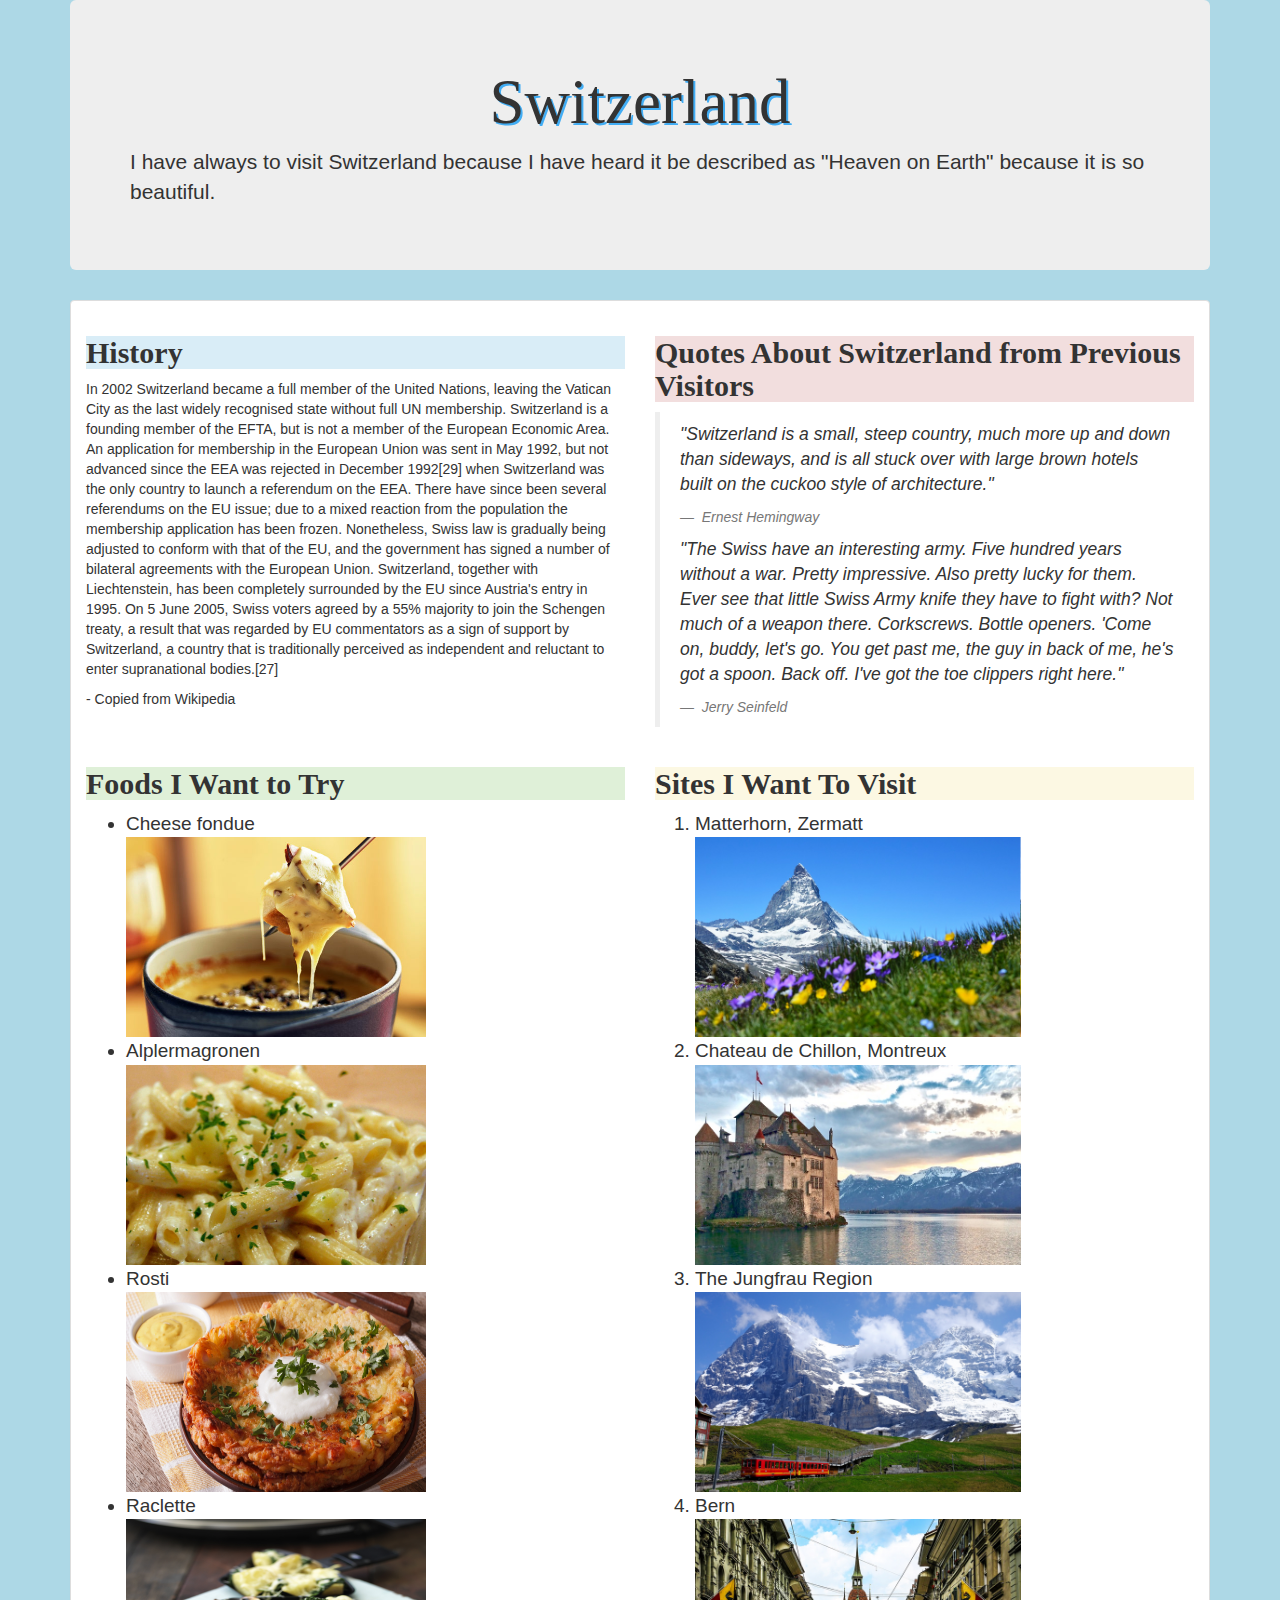
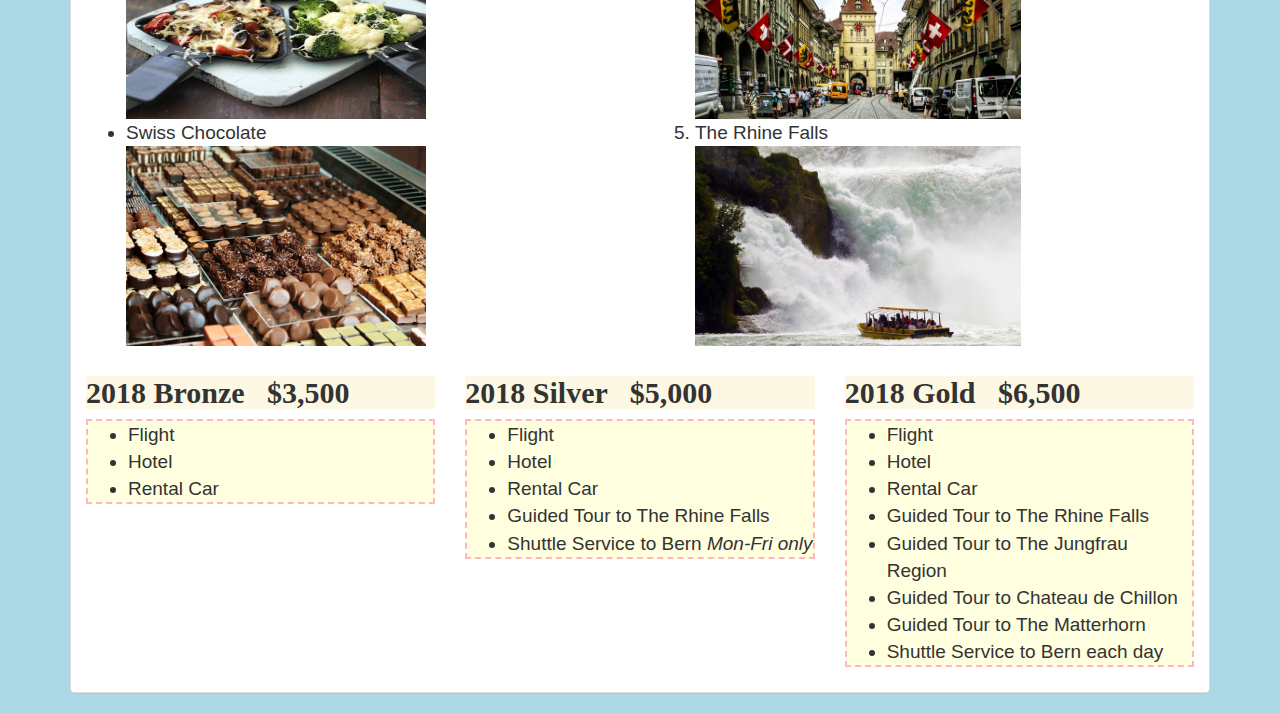
<file: index.html>
<!DOCTYPE html>
<html>
  <head>
    <link href="css/bootstrap.css" rel="stylesheet" type="text/css" media="all">
    <link href="css/styles.css" rel="stylesheet" type="text/css" media="all">
    <title>Dream Vacation</title>
  </head>
  <body>
    <div class="container">
      <div class="jumbotron">
        <h1>Switzerland</h1>
          <p> I have always to visit Switzerland because I have heard it be described as "Heaven on Earth" because it is so beautiful.</p>
      </div>
        <div class="panel panel-default">
          <div class="panel-body">
            <div class="row">
              <div class="col-md-6">
                <h2 class="bg-info">History</h2>
                  <p>
                    In 2002 Switzerland became a full member of the United Nations, leaving the Vatican City as the last widely recognised state without full UN membership. Switzerland is a founding member of the EFTA, but is not a member of the European Economic Area. An application for membership in the European Union was sent in May 1992, but not advanced since the EEA was rejected in December 1992[29] when Switzerland was the only country to launch a referendum on the EEA. There have since been several referendums on the EU issue; due to a mixed reaction from the population the membership application has been frozen. Nonetheless, Swiss law is gradually being adjusted to conform with that of the EU, and the government has signed a number of bilateral agreements with the European Union. Switzerland, together with Liechtenstein, has been completely surrounded by the EU since Austria's entry in 1995. On 5 June 2005, Swiss voters agreed by a 55% majority to join the Schengen treaty, a result that was regarded by EU commentators as a sign of support by Switzerland, a country that is traditionally perceived as independent and reluctant to enter supranational bodies.[27]
                  <footer> - Copied from Wikipedia</footer>
                  </p>
              </div>
              <div class="col-md-6">
                <h2 class="bg-danger">Quotes About Switzerland from Previous Visitors</h2>
                <blockquote>
                  <p>
                    "Switzerland is a small, steep country, much more up and down than sideways, and is all stuck over with large brown hotels built on the cuckoo style of architecture."
                  <footer> Ernest Hemingway </footer>
                  </p>
                  <p>
                  "The Swiss have an interesting army. Five hundred years without a war. Pretty impressive. Also pretty lucky for them. Ever see that little Swiss Army knife they have to fight with? Not much of a weapon there. Corkscrews. Bottle openers. 'Come on, buddy, let's go. You get past me, the guy in back of me, he's got a spoon. Back off. I've got the toe clippers right here."
                  <footer> Jerry Seinfeld </footer>
                  </p>
                </blockquote>
              </div>
            </div>
            <div class="row">
              <div class="col-md-6">
                <h2 class="bg-success">Foods I Want to Try</h2>
                  <ul>
                    <li>Cheese fondue</li>
                    <img src="img/CF.jpeg" alt="Photo of Cheese fondeu." height="200" width=auto>
                    <li>Alplermagronen</li>
                    <img src="img/alp.jpg" alt="Photo of Alplermagronen." height="200" width=300>
                    <li>Rosti</li>
                    <img src="img/rosti.jpg" alt="Photo of Rosti." height="200" width=300>
                    <li>Raclette</li>
                    <img src="img/Raclette.jpg" alt="Photo of Raclette." height="200" width=300>
                    <li>Swiss Chocolate</li>
                    <img src="img/choc.jpg" alt="Photo of Swiss Chocolate." height="200" width=300>
                  </ul>
              </div>
              <div class="col-md-6">
                <h2 class="bg-warning">Sites I Want To Visit</h2>
                  <ol>
                    <li>Matterhorn, Zermatt</li>
                    <img src="img/matt.jpg" alt="Photo of Matterhorn." height="200" width=auto>
                    <li>Chateau de Chillon, Montreux</li>
                    <img src="img/chateau.jpg" alt="Photo of Chateau." height="200" width=auto>
                    <li>The Jungfrau Region</li>
                    <img src="img/Jungfrau.jpg" alt="Photo of Jungfrau." height="200" width=auto>
                    <li>Bern</li>
                    <img src="img/Bern.jpg" alt="Photo of Bern." height="200" width=auto>
                    <li>The Rhine Falls</li>
                    <img src="img/Falls.jpg" alt="Photo of Falls." height="200" width=auto>
                  </ol>
              </div>
            </div>


            <div class="row">
              <div class="col-md-4">
                <h2 class="bg-warning">2018 Bronze &nbsp; $3,500</h2>
                  <ul class="box">
                    <li>Flight</li>
                    <li>Hotel</li>
                    <li>Rental Car</li>

                  </ul>
              </div>
              <div class="col-md-4">
                <h2 class="bg-warning">2018 Silver &nbsp;  $5,000</h2>
                  <ul class="box">
                    <li>Flight</li>
                    <li>Hotel</li>
                    <li>Rental Car</li>
                    <li>Guided Tour to The Rhine Falls</li>
                    <li>Shuttle Service to Bern <em>Mon-Fri only</em></li>
                  </ul>
              </div>
              <div class="col-md-4">
                <h2 class="bg-warning">2018 Gold &nbsp;  $6,500</h2>
                  <ul class="box">
                    <li>Flight</li>
                    <li>Hotel</li>
                    <li>Rental Car</li>
                    <li>Guided Tour to The Rhine Falls</li>
                    <li>Guided Tour to The Jungfrau Region</li>
                    <li>Guided Tour to Chateau de Chillon</li>
                    <li>Guided Tour to The Matterhorn</li>
                    <li>Shuttle Service to Bern each day</li>
                  </ul>
              </div>
            </div>




        </div>
      </div>
    </div>
  </body>
</html>
</file>
<file: css/styles.css>
body {
  background-color: lightblue;
}

h1{
  font-family: cursive;
  text-align: center;
  text-shadow: 2px 2px #42adf4;
}

h2{
  font-family: fantasy;
  font-weight: bold;
}

ul{
  font-size: 19px;
}

ol{
  font-size: 19px;
}
blockquote{
  font-style: italic;
}

.box{
  border: 2px dashed lightpink;
  background-color: lightyellow;
}
</file>
